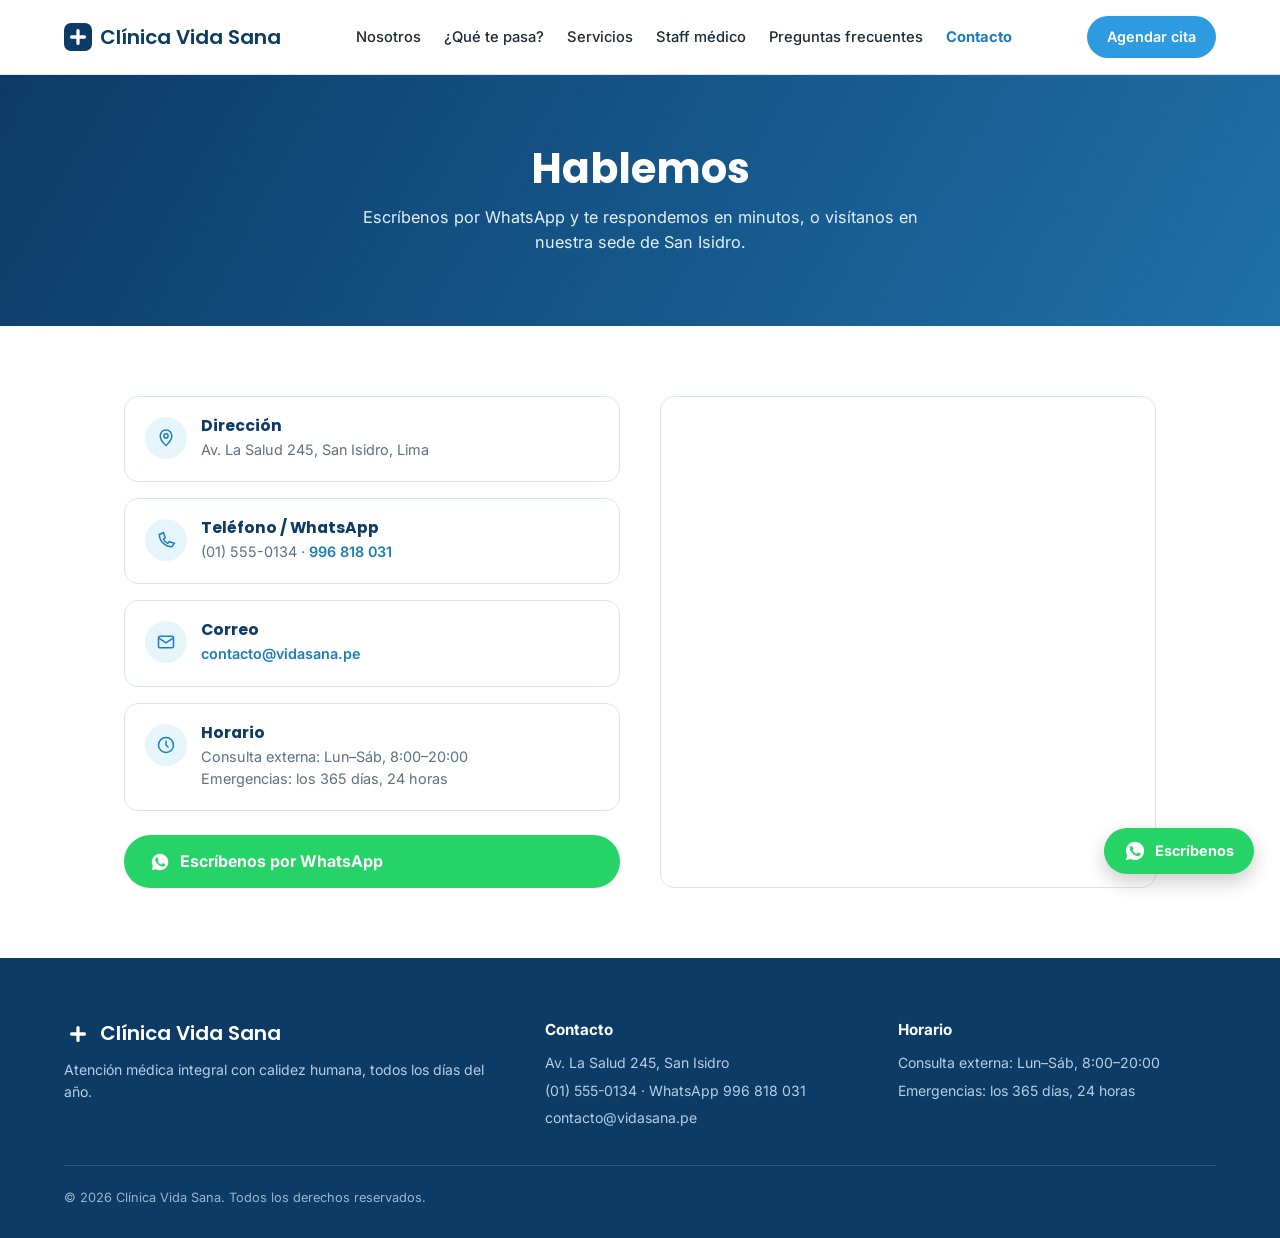
<file: contacto.html>
<!DOCTYPE html>
<html lang="es">
<head>
<meta charset="UTF-8">
<meta name="viewport" content="width=device-width, initial-scale=1.0">
<title>Contacto — Clínica Vida Sana</title>
<meta name="description" content="Dirección, teléfono, horarios y WhatsApp de Clínica Vida Sana. Agenda tu cita en minutos.">
<link rel="icon" href="data:image/svg+xml,<svg xmlns=%22http://www.w3.org/2000/svg%22 viewBox=%220 0 100 100%22><text y=%22.9em%22 font-size=%2290%22>🩺</text></svg>">
<link rel="preconnect" href="https://fonts.googleapis.com">
<link rel="preconnect" href="https://fonts.gstatic.com" crossorigin>
<link href="https://fonts.googleapis.com/css2?family=Poppins:wght@500;600;700&family=Inter:wght@400;500;600;700&display=swap" rel="stylesheet">

<link rel="stylesheet" href="css/variables.css">
<link rel="stylesheet" href="css/base.css">
<link rel="stylesheet" href="css/header.css">
<link rel="stylesheet" href="css/whatsapp-flotante.css">
<link rel="stylesheet" href="css/footer.css">
<link rel="stylesheet" href="css/paginas.css">
<link rel="stylesheet" href="css/responsive.css">
</head>
<body>

<a class="skip-link" href="#contenido">Saltar al contenido</a>

<!-- HEADER -->
<header class="main-header">
  <div class="header-top">
    <a href="index.html" class="logo">
      <span class="logo-mark">
        <svg width="28" height="28" viewBox="0 0 24 24" aria-hidden="true"><rect width="24" height="24" rx="6" fill="currentColor"/><path d="M12 6.5v11M6.5 12h11" stroke="#fff" stroke-width="2.8" stroke-linecap="round"/></svg>
      </span>
      Clínica Vida Sana
    </a>

    <nav class="nav-links" id="navLinks">
      <a href="nosotros.html">Nosotros</a>
      <a href="index.html#sintomas">¿Qué te pasa?</a>
      <a href="index.html#doctores">Servicios</a>
      <a href="index.html#doctores">Staff médico</a>
      <a href="index.html#preguntas">Preguntas frecuentes</a>
      <a href="contacto.html" class="is-active">Contacto</a>
    </nav>

    <div class="header-actions">
      <a class="btn-agendar-cita" href="https://wa.me/51996818031?text=Hola%2C%20buen%20d%C3%ADa.%20Quisiera%20agendar%20una%20cita." target="_blank" rel="noopener" style="text-decoration:none;">Agendar cita</a>
      <button class="hamburger" id="hamburgerBtn" aria-label="Abrir menú" aria-expanded="false" aria-controls="navLinks">
        <span></span><span></span><span></span>
      </button>
    </div>
  </div>
</header>

<main id="contenido">

  <section class="pagina-hero">
    <h1>Hablemos</h1>
    <p>Escríbenos por WhatsApp y te respondemos en minutos, o visítanos en nuestra sede de San Isidro.</p>
  </section>

  <section class="section-contacto">
    <div class="contacto-grid">
      <div class="contacto-tarjetas">
        <div class="contacto-card">
          <span class="icono" aria-hidden="true"><svg width="20" height="20" viewBox="0 0 24 24" fill="none" stroke="currentColor" stroke-width="1.8"><path d="M12 21s-7-6.5-7-11.5A7 7 0 0 1 19 9.5C19 14.5 12 21 12 21z"/><circle cx="12" cy="9.5" r="2.5"/></svg></span>
          <div>
            <h3>Dirección</h3>
            <p>Av. La Salud 245, San Isidro, Lima</p>
          </div>
        </div>
        <div class="contacto-card">
          <span class="icono" aria-hidden="true"><svg width="20" height="20" viewBox="0 0 24 24" fill="none" stroke="currentColor" stroke-width="1.8"><path d="M4 5c0 8.3 6.7 15 15 15l3-4-6-2-2 2c-2.5-1-4-2.5-5-5l2-2-2-6-4 2z"/></svg></span>
          <div>
            <h3>Teléfono / WhatsApp</h3>
            <p>(01) 555-0134 · <a href="https://wa.me/51996818031" target="_blank" rel="noopener">996 818 031</a></p>
          </div>
        </div>
        <div class="contacto-card">
          <span class="icono" aria-hidden="true"><svg width="20" height="20" viewBox="0 0 24 24" fill="none" stroke="currentColor" stroke-width="1.8"><rect x="3" y="5" width="18" height="14" rx="2"/><path d="M3 7l9 6 9-6"/></svg></span>
          <div>
            <h3>Correo</h3>
            <p><a href="mailto:contacto@vidasana.pe">contacto@vidasana.pe</a></p>
          </div>
        </div>
        <div class="contacto-card">
          <span class="icono" aria-hidden="true"><svg width="20" height="20" viewBox="0 0 24 24" fill="none" stroke="currentColor" stroke-width="1.8"><circle cx="12" cy="12" r="9"/><path d="M12 7v5l3 3"/></svg></span>
          <div>
            <h3>Horario</h3>
            <p>Consulta externa: Lun–Sáb, 8:00–20:00<br>Emergencias: los 365 días, 24 horas</p>
          </div>
        </div>
        <a class="btn-wsp-grande" href="https://wa.me/51996818031?text=Hola%2C%20buen%20d%C3%ADa.%20Quisiera%20agendar%20una%20cita." target="_blank" rel="noopener">
          <svg width="20" height="20" viewBox="0 0 24 24" fill="currentColor"><path d="M12.04 2C6.58 2 2.13 6.45 2.13 11.91c0 1.75.46 3.45 1.32 4.95L2 22l5.29-1.39a9.9 9.9 0 0 0 4.75 1.21h.01c5.46 0 9.9-4.45 9.9-9.91C21.95 6.45 17.5 2 12.04 2zm5.8 14.13c-.24.68-1.4 1.3-1.93 1.38-.5.08-1.12.11-1.81-.11-.42-.13-.95-.31-1.64-.6-2.88-1.24-4.76-4.13-4.9-4.32-.14-.19-1.17-1.56-1.17-2.98 0-1.41.74-2.11 1-2.4.26-.28.57-.36.76-.36.19 0 .38 0 .55.01.17.01.41-.07.64.49.24.58.81 2 .88 2.14.07.14.12.31.02.5-.1.19-.15.31-.29.48-.15.17-.31.38-.44.51-.15.15-.3.31-.13.6.17.29.76 1.26 1.64 2.04 1.13 1 2.08 1.32 2.37 1.47.29.15.46.13.63-.07.17-.21.72-.84.91-1.13.19-.29.38-.24.63-.14.26.1 1.64.77 1.92.91.28.14.47.21.53.33.07.12.07.68-.17 1.36z"/></svg>
          Escríbenos por WhatsApp
        </a>
      </div>

      <div class="contacto-mapa">
        <iframe
          src="https://maps.google.com/maps?q=Av.%20La%20Salud%20245%2C%20San%20Isidro%2C%20Lima&t=&z=15&ie=UTF8&output=embed"
          loading="lazy"
          referrerpolicy="no-referrer-when-downgrade"
          title="Ubicación de Clínica Vida Sana en el mapa"></iframe>
      </div>
    </div>
  </section>

</main>

<!-- WHATSAPP FLOTANTE -->
<a href="https://wa.me/51996818031?text=Hola%2C%20buen%20d%C3%ADa.%20Quisiera%20m%C3%A1s%20informaci%C3%B3n%20sobre%20sus%20servicios." class="whatsapp-float" target="_blank" rel="noopener" aria-label="Escríbenos por WhatsApp">
  <svg width="22" height="22" viewBox="0 0 24 24" fill="currentColor"><path d="M12.04 2C6.58 2 2.13 6.45 2.13 11.91c0 1.75.46 3.45 1.32 4.95L2 22l5.29-1.39a9.9 9.9 0 0 0 4.75 1.21h.01c5.46 0 9.9-4.45 9.9-9.91C21.95 6.45 17.5 2 12.04 2zm5.8 14.13c-.24.68-1.4 1.3-1.93 1.38-.5.08-1.12.11-1.81-.11-.42-.13-.95-.31-1.64-.6-2.88-1.24-4.76-4.13-4.9-4.32-.14-.19-1.17-1.56-1.17-2.98 0-1.41.74-2.11 1-2.4.26-.28.57-.36.76-.36.19 0 .38 0 .55.01.17.01.41-.07.64.49.24.58.81 2 .88 2.14.07.14.12.31.02.5-.1.19-.15.31-.29.48-.15.17-.31.38-.44.51-.15.15-.3.31-.13.6.17.29.76 1.26 1.64 2.04 1.13 1 2.08 1.32 2.37 1.47.29.15.46.13.63-.07.17-.21.72-.84.91-1.13.19-.29.38-.24.63-.14.26.1 1.64.77 1.92.91.28.14.47.21.53.33.07.12.07.68-.17 1.36z"/></svg>
  <span>Escríbenos</span>
</a>

<!-- FOOTER -->
<footer>
  <div class="footer-grid">
    <div>
      <p class="logo footer-logo">
        <span class="logo-mark"><svg width="28" height="28" viewBox="0 0 24 24" aria-hidden="true"><rect width="24" height="24" rx="6" fill="currentColor"/><path d="M12 6.5v11M6.5 12h11" stroke="#fff" stroke-width="2.8" stroke-linecap="round"/></svg></span>
        Clínica Vida Sana
      </p>
      <p class="footer-text">Atención médica integral con calidez humana, todos los días del año.</p>
    </div>
    <div>
      <h4>Contacto</h4>
      <p class="footer-text">Av. La Salud 245, San Isidro</p>
      <p class="footer-text">(01) 555-0134 · WhatsApp 996 818 031</p>
      <p class="footer-text">contacto@vidasana.pe</p>
    </div>
    <div>
      <h4>Horario</h4>
      <p class="footer-text">Consulta externa: Lun–Sáb, 8:00–20:00</p>
      <p class="footer-text">Emergencias: los 365 días, 24 horas</p>
    </div>
  </div>
  <p class="footer-copy">© 2026 Clínica Vida Sana. Todos los derechos reservados.</p>
</footer>

<script type="module" src="js/paginaSimple.js"></script>
</body>
</html>
</file>
<file: css/variables.css>
:root{
  --ink:#0C3B66;
  --ink-soft:#155189;
  --paper:#FFFFFF;
  --paper-alt:#EEF6FC;
  --accent:#2E9BE0;
  --accent-dark:#1C7DBD;
  --sky:#8FCBEF;
  --sky-light:#E6F4FC;
  --charcoal:#1B2B38;
  --muted:#5B7186;
  --line:#D7E6F0;
  --white:#FFFFFF;
  --radius-s:6px;
  --radius-m:14px;
  --shadow:0 10px 30px rgba(12,59,102,0.12);
  --font-display:'Poppins', 'Inter', -apple-system, Segoe UI, sans-serif;
  --font-body:'Inter', -apple-system, Segoe UI, sans-serif;
}
</file>
<file: css/base.css>
*{ margin:0; padding:0; box-sizing:border-box; }
html{ scroll-behavior:smooth; }
body{
  font-family:var(--font-body);
  color:var(--charcoal);
  background:var(--paper);
  line-height:1.55;
}
h1,h2,h3{ font-family:var(--font-display); color:var(--ink); line-height:1.15; }

/* Evita que el header fijo (sticky) tape el inicio de la sección al saltar
   con un ancla (#preguntas, #doctores, etc.) o al volver desde otra página. */
section[id]{ scroll-margin-top:96px; }
img{ max-width:100%; display:block; }
button{ font-family:inherit; }

.skip-link{
  position:absolute; left:-999px; top:0; background:var(--ink); color:var(--white);
  padding:12px 18px; z-index:5000; border-radius:0 0 8px 0;
}
.skip-link:focus{ left:0; }

:focus-visible{ outline:3px solid var(--accent); outline-offset:2px; }

/* ============ SECTION HEAD (compartido) ============ */
.section-head{ max-width:640px; margin:0 auto 40px; text-align:left; }
.section-sintomas .section-head, .section-doctores .section-head, .section-faq .section-head{
  max-width:1160px; padding:0 5%; margin-left:auto; margin-right:auto;
}
.section-head h2{ font-size:clamp(1.7rem, 3vw, 2.15rem); margin-bottom:10px; }
.subtitle{ color:var(--muted); font-size:0.98rem; }
</file>
<file: css/header.css>
.main-header{
  background:var(--white);
  border-bottom:1px solid var(--line);
  position:sticky; top:0; z-index:1000;
}
.header-top{
  max-width:1360px; margin:0 auto;
  display:flex; align-items:center; justify-content:space-between;
  padding:16px 5%; gap:16px;
}
.logo{
  font-family:var(--font-display);
  font-size:1.25rem; font-weight:600;
  color:var(--ink); text-decoration:none;
  display:flex; align-items:center; gap:8px;
}
.logo-mark{ color:var(--ink); display:flex; }

.nav-links{ display:flex; gap:clamp(14px, 1.8vw, 26px); align-items:center; flex-wrap:nowrap; }
.nav-links a{
  text-decoration:none; color:var(--charcoal); font-weight:500; font-size:0.92rem;
  white-space:nowrap;
}
.nav-links a:hover{ color:var(--accent-dark); }

.menu-desplegable-trigger{ position:relative; }
.menu-link{
  background:none; border:none; cursor:pointer; font-size:0.92rem; font-weight:500;
  color:var(--charcoal); display:flex; align-items:center; gap:4px; padding:4px 0;
  white-space:nowrap;
}
.menu-link:hover{ color:var(--accent-dark); }
.chev{ font-size:0.7rem; transition:transform .2s; }
.menu-desplegable-trigger.is-open .chev{ transform:rotate(180deg); }

/* Sin espacio entre el botón y el panel (top:100%, sin +14px de por medio):
   un hueco vacío ahí hace que el mouse lo "atraviese" sin hover activo y el
   panel se cierre solo, dando la sensación de que hay que mantener el clic.
   El "aire" visual respecto al botón lo da el padding-top interno, no un
   hueco fuera de la caja. */
.dropdown-panel-hover{
  display:none; position:absolute; top:100%; left:-40px; margin-top:2px;
  background:var(--white); width:480px;
  box-shadow:var(--shadow); border-radius:var(--radius-m);
  border:1px solid var(--line);
  padding:18px; grid-template-columns:200px 1fr; gap:18px;
}
.menu-desplegable-trigger.is-open .dropdown-panel-hover{ display:grid; }
@media (hover:hover){
  .menu-desplegable-trigger:hover .dropdown-panel-hover{ display:grid; }
}

.menu-items-list{ display:flex; flex-direction:column; gap:3px; border-right:1px solid var(--line); padding-right:14px; }
.sub-item{
  display:flex; align-items:center; gap:10px; background:none; border:none;
  padding:10px 10px; font-size:0.88rem; color:var(--charcoal); font-weight:500;
  border-radius:var(--radius-s); cursor:pointer; text-align:left; width:100%;
}
.sub-item:hover, .sub-item.is-active{ background:var(--sky-light); color:var(--ink); }
.sub-icon{ color:var(--accent-dark); width:18px; flex-shrink:0; display:flex; align-items:center; justify-content:center; }
.sub-icon svg{ width:16px; height:16px; fill:none; stroke:currentColor; stroke-width:1.8; stroke-linecap:round; stroke-linejoin:round; }

.submenu-display-panel{ display:flex; flex-direction:column; gap:10px; }
.panel-image{ border-radius:var(--radius-s); overflow:hidden; height:120px; background:var(--paper-alt); }
.panel-image img{ width:100%; height:100%; object-fit:cover; object-position:center 28%; }
.panel-text h3{ font-size:1.05rem; margin-bottom:4px; }
.panel-text p{ font-size:0.85rem; color:var(--muted); margin-bottom:10px; }
.panel-ir{ background:none; border:none; color:var(--accent-dark); font-weight:700; font-size:0.85rem; cursor:pointer; padding:0; }
.panel-ir:hover{ text-decoration:underline; }

.header-actions{ display:flex; align-items:center; gap:10px; flex-shrink:0; }
.btn-perfil-mini{
  width:38px; height:38px; border-radius:50%; border:1px solid var(--line); background:var(--white);
  color:var(--ink); display:flex; align-items:center; justify-content:center; cursor:pointer;
}
.btn-perfil-mini:hover{ border-color:var(--accent); color:var(--accent-dark); }
.btn-agendar-cita{
  background:var(--accent); color:var(--white); border:none;
  padding:10px 20px; border-radius:30px; font-weight:600; font-size:0.9rem; cursor:pointer;
}
.btn-agendar-cita:hover{ background:var(--accent-dark); }

.hamburger{
  display:none; flex-direction:column; justify-content:center; gap:5px;
  width:34px; height:34px; background:none; border:none; cursor:pointer;
}
.hamburger span{ display:block; height:2px; width:100%; background:var(--ink); border-radius:2px; }
</file>
<file: css/whatsapp-flotante.css>
.whatsapp-float{
  position:fixed; bottom:26px; right:26px; background:#25D366; color:var(--white);
  padding:12px 20px; border-radius:50px; display:flex; align-items:center; gap:9px;
  text-decoration:none; font-weight:700; font-size:0.9rem; box-shadow:0 8px 20px rgba(0,0,0,0.2);
  z-index:3000;
}
.whatsapp-float:hover{ background:#1fb956; }
</file>
<file: css/footer.css>
footer{ background:var(--ink); color:#DCEBF5; padding:60px 5% 30px; }
.footer-grid{
  max-width:1160px; margin:0 auto 30px; display:grid;
  grid-template-columns:1.4fr 1fr 1fr; gap:36px;
}
footer h4{ color:var(--white); font-size:0.95rem; margin-bottom:10px; }
.footer-text{ font-size:0.88rem; color:#B7CFE0; margin-bottom:6px; }
.footer-logo{ color:var(--white); margin-bottom:10px; }
.footer-copy{
  max-width:1160px; margin:0 auto; padding-top:22px; border-top:1px solid rgba(255,255,255,0.14);
  font-size:0.8rem; color:#9AB6CA;
}
</file>
<file: css/paginas.css>
/* Estilos para páginas informativas aparte (Nosotros, Contacto):
   un hero más corto que el de inicio, y bloques reutilizables. */

.pagina-hero{
  background:var(--ink);
  background-image:linear-gradient(120deg, rgba(12,59,102,0.92), rgba(46,155,224,0.55));
  color:var(--white);
  padding:70px 5%;
  text-align:center;
}
.pagina-hero h1{ color:var(--white); font-size:clamp(1.9rem, 3.4vw, 2.6rem); margin-bottom:12px; }
.pagina-hero p{ color:#E2F0FA; max-width:560px; margin:0 auto; font-size:1.02rem; }

/* Hero de Nosotros: con foto de fondo y contenido alineado a la izquierda,
   más parecido al hero de la portada que al banner plano genérico. */
.pagina-hero-img{
  background-image:linear-gradient(120deg, rgba(12,59,102,0.92), rgba(46,155,224,0.55)),
    url('https://images.unsplash.com/photo-1576091160550-2173dba999ef?auto=format&fit=crop&w=1400&q=70');
  background-size:cover; background-position:center;
  text-align:left; padding:100px 5%;
}
.pagina-hero-inner{ max-width:620px; margin:0 auto; }
.pagina-hero-img .hero-kicker{ color:var(--sky); font-weight:600; margin-bottom:12px; font-size:0.95rem; }
.pagina-hero-img p{ margin:0 0 26px; }
.pagina-hero-img .btn-principal{
  background:var(--white); color:var(--ink); border:none; padding:14px 28px;
  border-radius:30px; font-weight:700; cursor:pointer; font-size:0.98rem; text-decoration:none; display:inline-block;
}
.pagina-hero-img .btn-principal:hover{ background:var(--sky-light); }

.nav-links a.is-active{ color:var(--accent-dark); font-weight:700; }

/* ---------- NOSOTROS ---------- */
.eyebrow{ color:var(--accent-dark); font-weight:700; font-size:0.85rem; text-transform:uppercase; letter-spacing:0.04em; margin-bottom:10px; }

.section-historia{ max-width:1160px; margin:0 auto; padding:80px 5%; }
.historia-grid{ display:grid; grid-template-columns:1.1fr 0.9fr; gap:48px; align-items:center; }
.historia-texto h2{ font-size:1.7rem; margin-bottom:16px; }
.historia-texto p{ color:var(--muted); font-size:0.98rem; margin-bottom:14px; line-height:1.65; }
.historia-imagenes{ position:relative; }
.historia-img-grande{ border-radius:var(--radius-m); width:100%; aspect-ratio:4/5; object-fit:cover; box-shadow:var(--shadow); }
.historia-img-chica{
  border-radius:var(--radius-m); width:55%; aspect-ratio:1/1; object-fit:cover;
  position:absolute; bottom:-24px; left:-24px; border:5px solid var(--white); box-shadow:var(--shadow);
}

.section-cifras{ background:var(--ink); padding:50px 5%; }
.cifras-grid{
  max-width:1160px; margin:0 auto; display:grid; grid-template-columns:repeat(4,1fr);
  gap:20px; text-align:center;
}
.cifras-grid dt{ font-family:var(--font-display); font-size:1.9rem; font-weight:600; color:var(--white); }
.cifras-grid dd{ font-size:0.85rem; color:#CFE4F3; margin-top:4px; }

.section-equipo{ max-width:1160px; margin:0 auto; padding:90px 5% 80px; }
.equipo-grid{ display:grid; grid-template-columns:0.85fr 1.15fr; gap:48px; align-items:center; }
.equipo-img{ border-radius:var(--radius-m); width:100%; aspect-ratio:4/5; object-fit:cover; box-shadow:var(--shadow); }
.equipo-texto h2{ font-size:1.6rem; margin-bottom:16px; }
.equipo-texto p{ color:var(--muted); font-size:0.98rem; margin-bottom:14px; line-height:1.65; }
.btn-secundario-oscuro{
  color:var(--accent-dark); text-decoration:none; font-weight:700; font-size:0.95rem;
  border-bottom:2px solid var(--accent); padding-bottom:2px; display:inline-block; margin-top:6px;
}
.btn-secundario-oscuro:hover{ color:var(--ink); border-color:var(--ink); }

.section-valores{ background:var(--paper-alt); padding:70px 5%; }
.valores-grid{
  max-width:1160px; margin:0 auto; display:grid;
  grid-template-columns:repeat(4,1fr); gap:20px;
}
.valor-card{
  background:var(--white); border:1px solid var(--line); border-radius:var(--radius-m);
  padding:26px 20px; text-align:center;
}
.valor-card .valor-icono{
  width:46px; height:46px; border-radius:50%; background:var(--sky-light); color:var(--accent-dark);
  display:flex; align-items:center; justify-content:center; margin:0 auto 14px;
}
.valor-card h3{ font-family:var(--font-display); font-size:1.02rem; color:var(--ink); margin-bottom:8px; }
.valor-card p{ color:var(--muted); font-size:0.88rem; }

.section-cta-nosotros{
  max-width:1160px; margin:0 auto; padding:70px 5%; text-align:center;
}
.section-cta-nosotros h2{ font-size:1.5rem; margin-bottom:14px; }
.section-cta-nosotros .btn-principal{
  background:var(--accent); color:var(--white); margin-top:10px; text-decoration:none;
  display:inline-block; padding:14px 28px; border-radius:30px; font-weight:700;
}
.section-cta-nosotros .btn-principal:hover{ background:var(--accent-dark); }

/* ---------- CONTACTO ---------- */
.section-contacto{ max-width:1160px; margin:0 auto; padding:70px 5%; }
.contacto-grid{ display:grid; grid-template-columns:1fr 1fr; gap:40px; align-items:start; }
.contacto-tarjetas{ display:grid; gap:16px; }
.contacto-card{
  display:flex; gap:14px; align-items:flex-start;
  background:var(--white); border:1px solid var(--line); border-radius:var(--radius-m);
  padding:20px;
}
.contacto-card .icono{
  width:42px; height:42px; flex-shrink:0; border-radius:50%; background:var(--sky-light);
  color:var(--accent-dark); display:flex; align-items:center; justify-content:center;
}
.contacto-card h3{ font-size:0.98rem; color:var(--ink); margin-bottom:4px; }
.contacto-card p{ color:var(--muted); font-size:0.9rem; }
.contacto-card a{ color:var(--accent-dark); font-weight:600; text-decoration:none; }
.contacto-card a:hover{ text-decoration:underline; }

.contacto-mapa{ border-radius:var(--radius-m); overflow:hidden; border:1px solid var(--line); height:100%; min-height:340px; }
.contacto-mapa iframe{ width:100%; height:100%; min-height:340px; border:0; display:block; }

.btn-wsp-grande{
  display:inline-flex; align-items:center; gap:10px; background:#25D366; color:var(--white);
  padding:14px 26px; border-radius:30px; font-weight:700; text-decoration:none; margin-top:8px;
}
.btn-wsp-grande:hover{ background:#1fb956; }

@media (max-width:860px){
  .valores-grid{ grid-template-columns:1fr 1fr; }
  .contacto-grid{ grid-template-columns:1fr; }
  .historia-grid{ grid-template-columns:1fr; }
  .historia-imagenes{ margin-top:20px; }
  .historia-img-chica{ display:none; }
  .cifras-grid{ grid-template-columns:repeat(2,1fr); }
  .equipo-grid{ grid-template-columns:1fr; }
  .equipo-img{ aspect-ratio:16/9; }
}
</file>
<file: css/responsive.css>
/* El menú se vuelve hamburguesa antes (1180px en vez de 860px): con 6
   enlaces + el botón "Agendar cita" ya no entran cómodos en pantallas
   medianas (laptops de 13"-14"), y se veían apretados o cortados en dos
   líneas. */
@media (max-width:1180px){
  .hamburger{ display:flex; }
  .nav-links{
    position:fixed; top:68px; left:0; right:0; background:var(--white);
    flex-direction:column; align-items:stretch; gap:0; padding:10px 5% 20px;
    border-bottom:1px solid var(--line); box-shadow:var(--shadow);
    transform:translateY(-8px); opacity:0; pointer-events:none; transition:all .2s;
    max-height:80vh; overflow-y:auto;
  }
  .nav-links.is-open{ transform:translateY(0); opacity:1; pointer-events:auto; }
  .nav-links a, .menu-link{ padding:14px 4px; border-bottom:1px solid var(--line); width:100%; justify-content:space-between; white-space:normal; }
  .dropdown-panel-hover{ position:static; width:100%; grid-template-columns:1fr; box-shadow:none; border:none; padding:10px 0; }
  .header-actions .btn-agendar-cita{ display:none; }
}

@media (max-width:860px){
  .hero-stats{ grid-template-columns:repeat(2,1fr); }
  .field-row{ grid-template-columns:1fr; }
  .footer-grid{ grid-template-columns:1fr; gap:26px; }
  .perfil-body{ grid-template-columns:1fr; gap:22px; padding:22px 18px; }
  .perfil-header, .perfil-footer{ padding-left:18px; padding-right:18px; }
  .perfil-foto{ width:130px; height:130px; }
  .slot-dia{ width:100%; }
  .calendario-popover{ width:100%; left:0; right:0; }
}

@media (prefers-reduced-motion: reduce){
  *{ scroll-behavior:auto !important; transition:none !important; }
}
</file>
